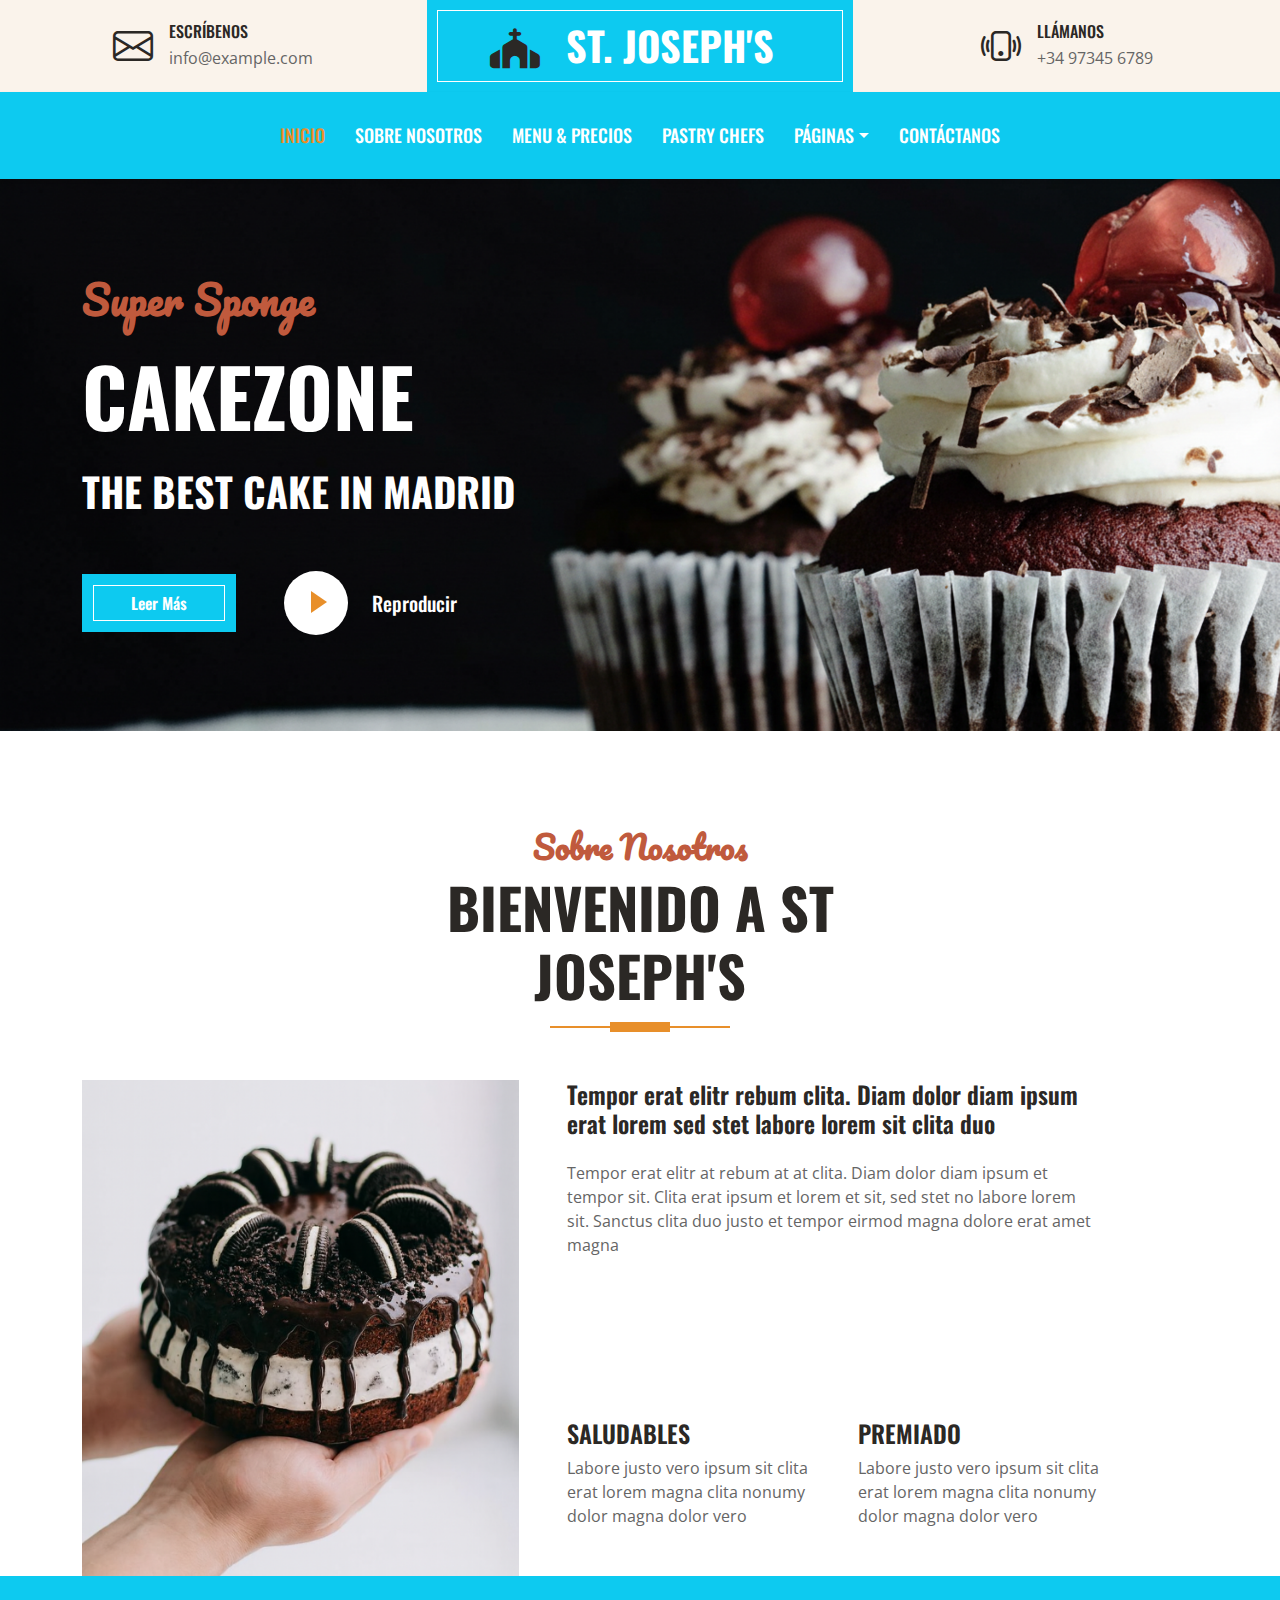
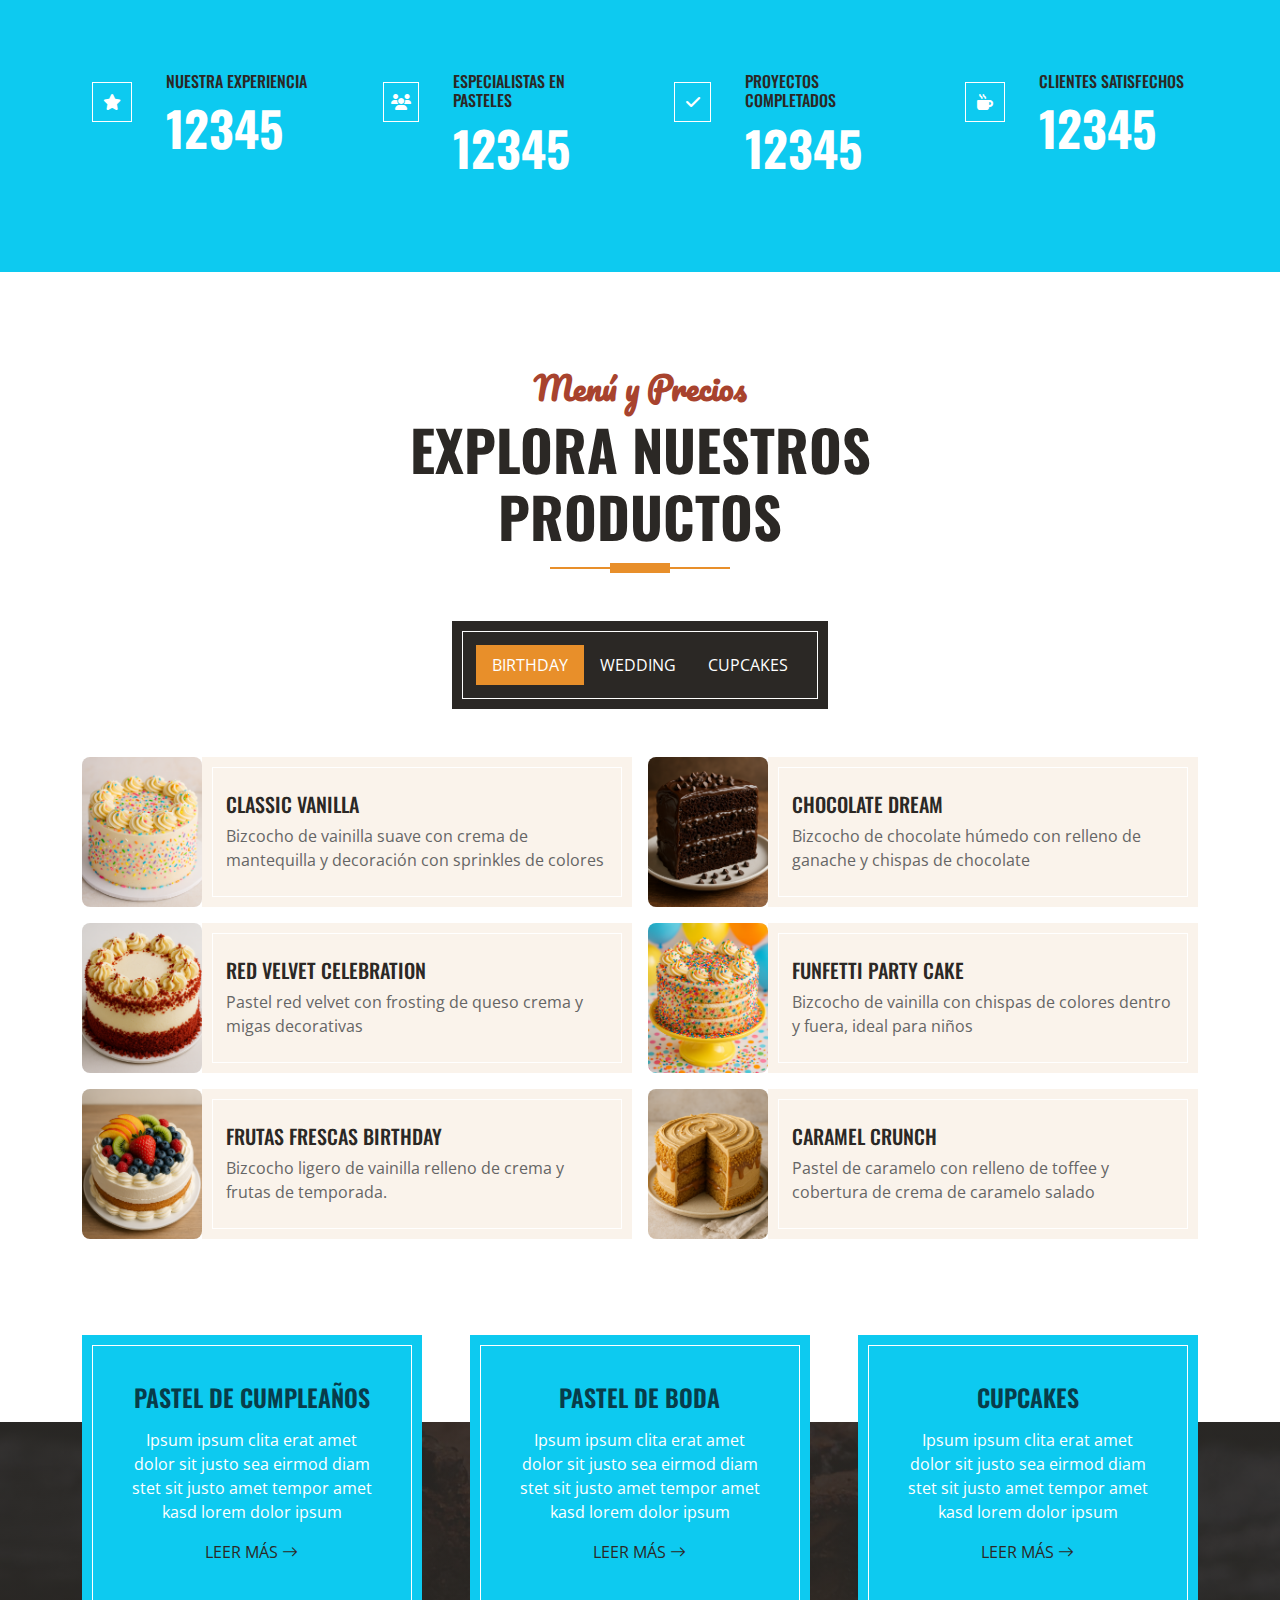
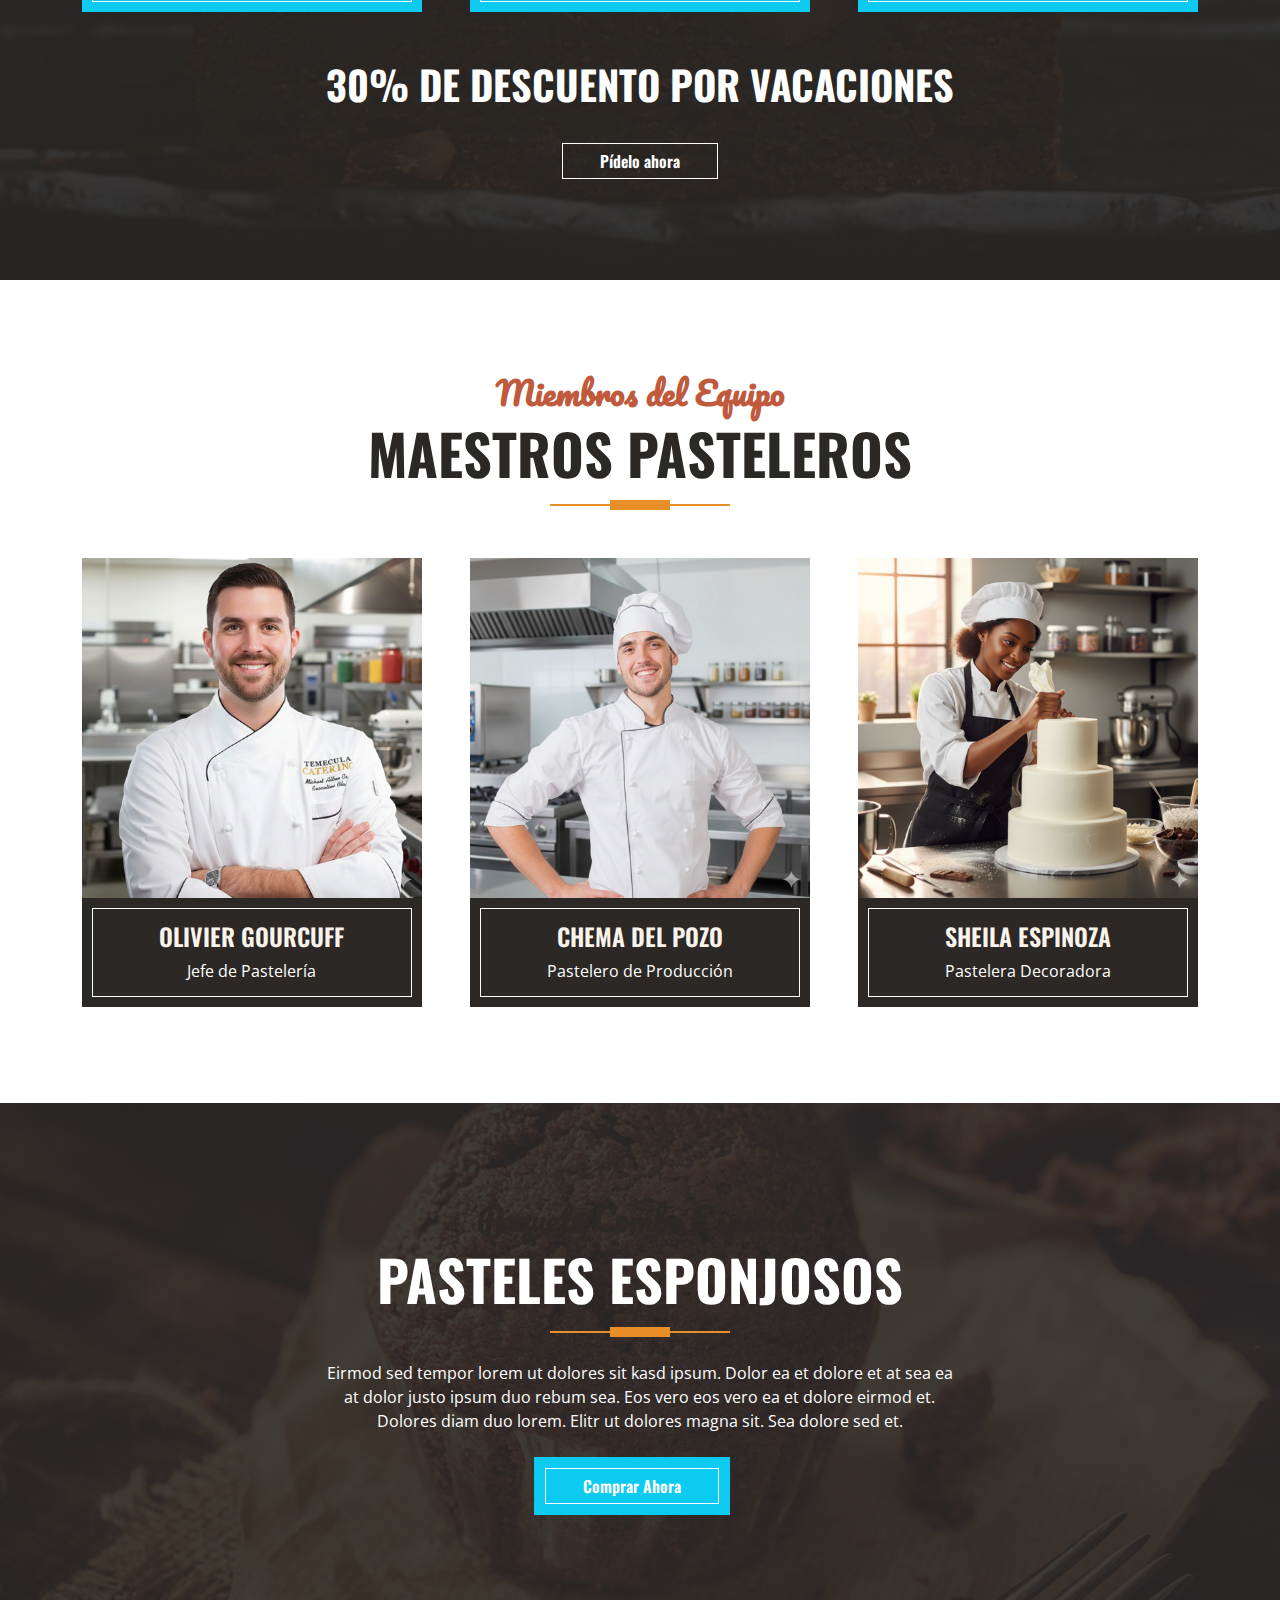
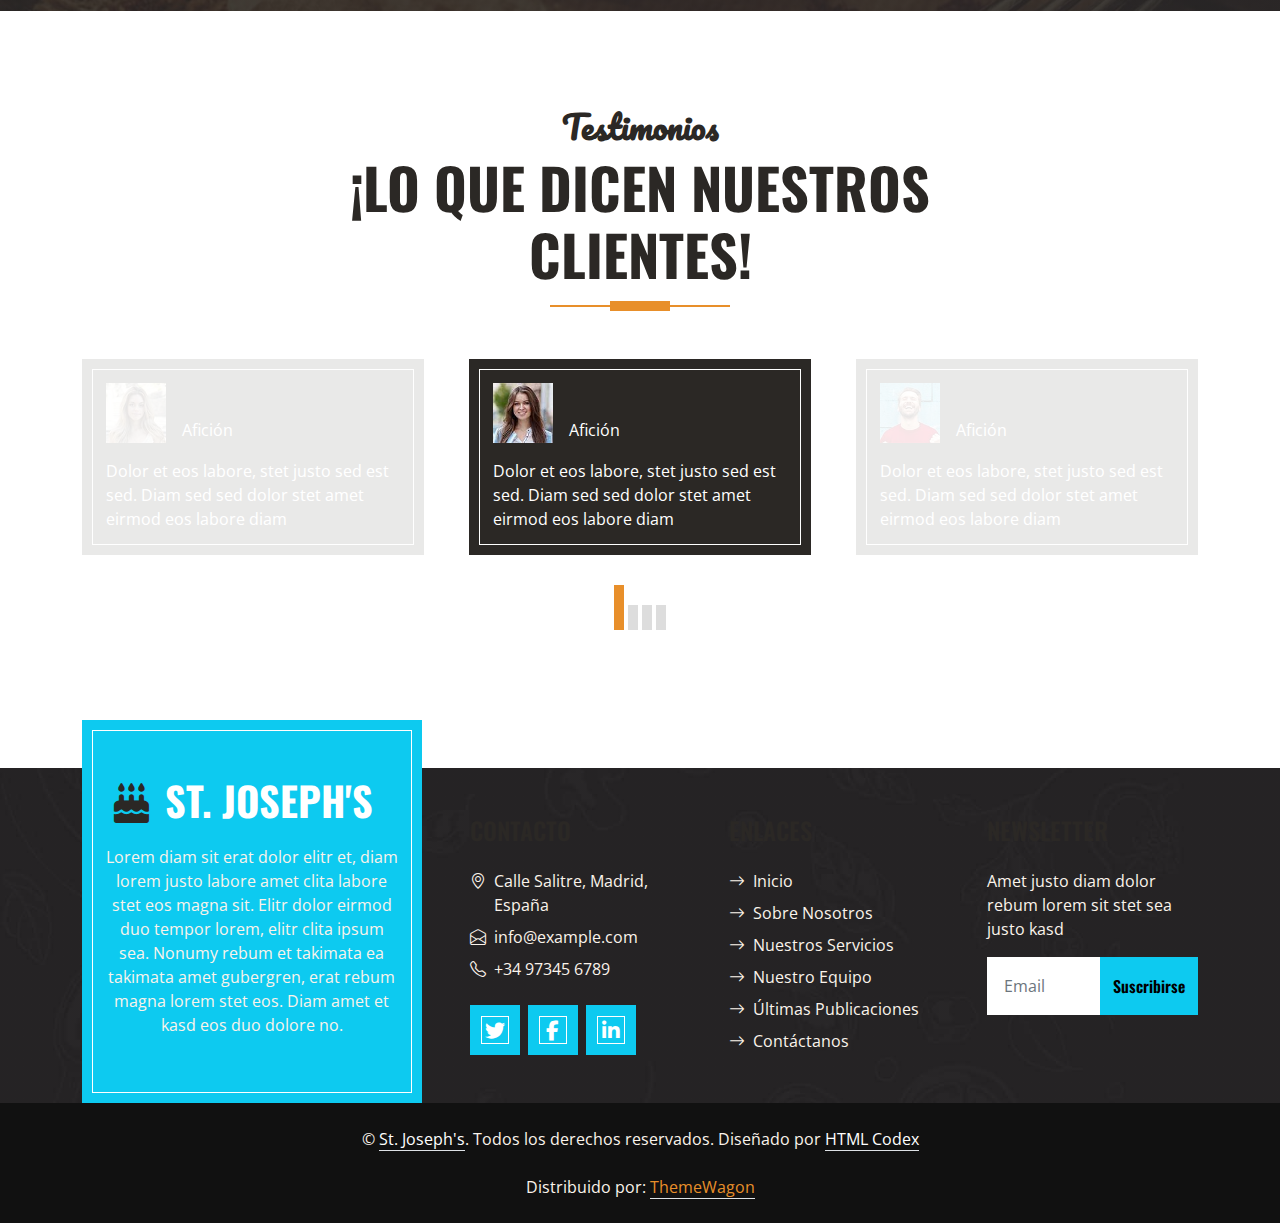
<file: index.html>
<!DOCTYPE html>
<html lang="en">

<head>
    <meta charset="utf-8">
    <title>CakeZone - Cake Shop Website Template</title>
    <meta content="width=device-width, initial-scale=1.0" name="viewport">
    <meta content="Free HTML Templates" name="keywords">
    <meta content="Free HTML Templates" name="description">

    <!-- Favicon -->
    <link href="img/favicon.ico" rel="icon">

    <!-- Google Web Fonts -->
    <link rel="preconnect" href="https://fonts.googleapis.com">
    <!--Establece una conexión temprana con el servidor de Google Fonts, lo que acelera la carga.-->
    <link rel="preconnect" href="https://fonts.gstatic.com" crossorigin>
    <!--Establece una conexión temprana con el CDN de Google Fonts (fonts.gstatic.com) para cargar los archivos de fuentes.-->
    <link
        href="https://fonts.googleapis.com/css2?family=Open+Sans:wght@400;600&family=Oswald:wght@500;600;700&family=Pacifico&display=swap"
        rel="stylesheet"><!--Open Sans, Oswald y Pacifico -->

    <!-- Icon Font Stylesheet -->
    <link href="https://cdnjs.cloudflare.com/ajax/libs/font-awesome/6.5.1/css/all.min.css" rel="stylesheet">
    <link href="https://cdn.jsdelivr.net/npm/bootstrap-icons@1.4.1/font/bootstrap-icons.css" rel="stylesheet">

    <!-- Libraries Stylesheet -->
    <link href="lib/owlcarousel/assets/owl.carousel.min.css" rel="stylesheet">

    <!-- Customized Bootstrap Stylesheet -->
    <link href="css/bootstrap.min.css" rel="stylesheet">

    <!-- Template Stylesheet -->
    <link href="css/style.css" rel="stylesheet">
</head>

<body>
    <div id="header"></div>


    <!-- Navbar Start -->
    <nav class="navbar navbar-expand-lg bg-info navbar-dark shadow-sm py-3 py-lg-0 px-3 px-lg-0">
        <a href="index.html" class="navbar-brand d-block d-lg-none">
            <h1 class="m-0 text-uppercase text-white"><i class="fas fa-church fs-1 text-dark me-3"></i>St. Joseph's
            </h1>
        </a>
        <button class="navbar-toggler" type="button" data-bs-toggle="collapse" data-bs-target="#navbarCollapse">
            <span class="navbar-toggler-icon"></span>
        </button>
        <div class="collapse navbar-collapse" id="navbarCollapse">
            <div class="navbar-nav ms-auto mx-lg-auto py-0">
                <a href="index.html" class="nav-item nav-link active">Inicio</a>
                <a href="#about" class="nav-item nav-link scroll-link">Sobre Nosotros</a>
                <a href="#menu" class="nav-item nav-link scroll-link">MenU & Precios</a>
                <a href="#team" class="nav-item nav-link scroll-link">Pastry Chefs</a>
                <div class="nav-item dropdown">
                    <a href="#" class="nav-link dropdown-toggle" data-bs-toggle="dropdown">Páginas</a>
                    <div class="dropdown-menu m-0">
                        <a href="service.html" class="dropdown-item">Nuestros Servicios</a>
                        <a href="#testimonial" class="dropdown-item scroll-link">Testimonios</a>
                    </div>
                </div>
                <a href="contact.html" class="nav-item nav-link">Contáctanos</a>
            </div>
        </div>
    </nav>
    <!-- Navbar End -->


    <!-- Hero Start -->
    <div class="container-fluid bg-primary py-5 mb-5 hero-header">
        <div class="container py-5">
            <div class="row justify-content-start">
                <div class="col-lg-8 text-center text-lg-start">
                    <h1 class="font-secondary mb-4" style="color:#C05A3D;">Super Sponge</h1>
                    <h1 class="display-1 text-uppercase text-white mb-4">CakeZone</h1>
                    <h1 class="text-uppercase text-white">The Best Cake In Madrid</h1>
                    <div class="d-flex align-items-center justify-content-center justify-content-lg-start pt-5">
                        <a href="" class="btn btn-info border-inner text-white py-3 px-5 me-5">Leer Más</a>
                        <button type="button" class="btn-play" data-bs-toggle="modal"
                            data-src="https://www.youtube.com/embed/DWRcNpR6Kdc" data-bs-target="#videoModal">
                            <span></span>
                        </button>
                        <h5 class="font-weight-normal text-white m-0 ms-4 d-none d-sm-block">Reproducir</h5>
                    </div>
                </div>
            </div>
        </div>
    </div>
    <!-- Hero End -->


    <!-- Video Modal Start -->
    <div class="modal fade" id="videoModal" tabindex="-1" aria-labelledby="exampleModalLabel" aria-hidden="true">
        <div class="modal-dialog">
            <div class="modal-content rounded-0">
                <div class="modal-header">
                    <h5 class="modal-title" id="exampleModalLabel">Youtube Video</h5>
                    <button type="button" class="btn-close" data-bs-dismiss="modal" aria-label="Close"></button>
                </div>
                <div class="modal-body">
                    <!-- 16:9 aspect ratio -->
                    <div class="ratio ratio-16x9">
                        <iframe class="embed-responsive-item" src="" id="video" allowfullscreen
                            allowscriptaccess="always" allow="autoplay"></iframe>
                    </div>
                </div>
            </div>
        </div>
    </div>
    <!-- Video Modal End -->


    <!-- About Start -->
    <div id="about" class="container-fluid pt-5">
        <div class="container">
            <div class="section-title position-relative text-center mx-auto mb-5 pb-3" style="max-width: 600px;">
                <h2 class="font-secondary" style="color: #C05A3D">Sobre Nosotros</h2>
                <h1 class="display-4  text-uppercase">Bienvenido a St Joseph's</h1>
            </div>
            <div class="row gx-5">
                <div class="col-lg-5 mb-5 mb-lg-0" style="min-height: 400px;">
                    <div class="position-relative h-100">
                        <img class="position-absolute w-100 h-100" src="img/DeliciadeGalleta_Crema.png"
                            style="object-fit: cover;">
                    </div>
                </div>
                <div class="col-lg-6 pb-5">
                    <h4 class="mb-4">Tempor erat elitr rebum clita. Diam dolor diam ipsum erat lorem sed stet labore
                        lorem sit clita duo</h4>
                    <p class="mb-5">Tempor erat elitr at rebum at at clita. Diam dolor diam ipsum et tempor sit. Clita
                        erat ipsum et lorem et sit, sed stet no labore lorem sit. Sanctus clita duo justo et tempor
                        eirmod magna dolore erat amet magna</p>
                    <div class="row g-5">
                        <div class="col-sm-6">
                            <div class="d-flex align-items-center justify-content-center bg-custom border-inner mb-4"
                                style="width: 90px; height: 90px;">
                                <i class="fa fa-heartbeat fa-2x text-white"></i>
                            </div>
                            <h4 class="text-uppercase">Saludables</h4>
                            <p class="mb-0">Labore justo vero ipsum sit clita erat lorem magna clita nonumy dolor magna
                                dolor vero</p>
                        </div>
                        <div class="col-sm-6">
                            <div class="d-flex align-items-center justify-content-center bg-custom border-inner mb-4"
                                style="width: 90px; height: 90px;">
                                <i class="fa fa-award fa-2x text-white"></i>
                            </div>
                            <h4 class="text-uppercase">Premiado</h4>
                            <p class="mb-0">Labore justo vero ipsum sit clita erat lorem magna clita nonumy dolor magna
                                dolor vero</p>
                        </div>
                    </div>
                </div>
            </div>
        </div>
    </div>
    <!-- About End -->


    <!-- Facts Start -->
    <div class="container-fluid bg-info py-5 mb-5">
        <div class="container py-5">
            <div class="row gx-5 gy-4">
                <div class="col-lg-3 col-md-6">
                    <div class="d-flex">
                        <div class="bg-custom border-inner d-flex align-items-center justify-content-center mb-3"
                            style="width: 60px; height: 60px;">
                            <i class="fa fa-star text-white"></i>
                        </div>
                        <div class="ps-4">
                            <h6 class="text-uppercase">Nuestra Experiencia</h6>
                            <h1 class="display-5 text-white mb-0" data-toggle="counter-up">12345</h1>
                        </div>
                    </div>
                </div>
                <div class="col-lg-3 col-md-6">
                    <div class="d-flex">
                        <div class="bg-custom border-inner d-flex align-items-center justify-content-center mb-3"
                            style="width: 60px; height: 60px;">
                            <i class="fa fa-users text-white"></i>
                        </div>
                        <div class="ps-4">
                            <h6 class="text-uppercase">Especialistas en Pasteles</h6>
                            <h1 class="display-5 text-white mb-0" data-toggle="counter-up">12345</h1>
                        </div>
                    </div>
                </div>
                <div class="col-lg-3 col-md-6">
                    <div class="d-flex">
                        <div class="bg-custom border-inner d-flex align-items-center justify-content-center mb-3"
                            style="width: 60px; height: 60px;">
                            <i class="fa fa-check text-white"></i>
                        </div>
                        <div class="ps-4">
                            <h6 class="text-uppercase">Proyectos Completados</h6>
                            <h1 class="display-5 text-white mb-0" data-toggle="counter-up">12345</h1>
                        </div>
                    </div>
                </div>
                <div class="col-lg-3 col-md-6">
                    <div class="d-flex">
                        <div class="bg-custom border-inner d-flex align-items-center justify-content-center mb-3"
                            style="width: 60px; height: 60px;">
                            <i class="fa fa-mug-hot text-white"></i>
                        </div>
                        <div class="ps-4">
                            <h6 class="text-uppercase">Clientes Satisfechos</h6>
                            <h1 class="display-5 text-white mb-0" data-toggle="counter-up">12345</h1>
                        </div>
                    </div>
                </div>
            </div>
        </div>
    </div>
    <!-- Facts End -->


    <!-- Products Start -->
    <div id="menu" class="container-fluid about py-5">
        <div class="container">
            <div class="section-title position-relative text-center mx-auto mb-5 pb-3" style="max-width: 600px;">
                <h2 class="font-secondary" style="color: #A8432E;">Menú y Precios</h2>
                <h1 class="display-4 text-uppercase">Explora Nuestros Productos</h1>
            </div>
            <div class="tab-class text-center">
                <ul
                    class="nav nav-pills d-inline-flex justify-content-center bg-dark text-uppercase border-inner p-4 mb-5">
                    <li class="nav-item">
                        <a class="nav-link text-white active" data-bs-toggle="pill" href="#tab-1">Birthday</a>
                    </li>
                    <li class="nav-item">
                        <a class="nav-link text-white" data-bs-toggle="pill" href="#tab-2">Wedding</a>
                    </li>
                    <li class="nav-item">
                        <a class="nav-link text-white" data-bs-toggle="pill" href="#tab-3">Cupcakes</a>
                    </li>
                </ul>
                <div class="tab-content">
                    <div id="tab-1" class="tab-pane fade show p-0 active">
                        <div class="row g-3">
                            <div class="col-lg-6">
                                <div class="d-flex h-100">
                                    <div class="flex-shrink-0">
                                        <img class="img-fluid" src="img/PasteldeVainilla.png" alt=""
                                            style="width: 120px; height: 150px; object-fit: cover; border-radius: 8px;">
                                    </div>
                                    <div
                                        class="d-flex flex-column justify-content-center text-start bg-secondary border-inner px-4">
                                        <h5 class="text-uppercase">Classic Vanilla</h5>
                                        <span>Bizcocho de vainilla suave con crema de mantequilla y decoración con
                                            sprinkles de colores</span>
                                    </div>
                                </div>
                            </div>
                            <div class="col-lg-6">
                                <div class="d-flex h-100">
                                    <div class="flex-shrink-0">
                                        <img class="img-fluid" src="img/BizcochoChocolate_simple.png" alt=""
                                            style="width: 120px; height: 150px; object-fit: cover; border-radius: 8px;">
                                    </div>
                                    <div
                                        class="d-flex flex-column justify-content-center text-start bg-secondary border-inner px-4">
                                        <h5 class="text-uppercase">Chocolate Dream</h5>
                                        <span>Bizcocho de chocolate húmedo con relleno de ganache y chispas de
                                            chocolate</span>
                                    </div>
                                </div>
                            </div>
                            <div class="col-lg-6">
                                <div class="d-flex h-100">
                                    <div class="flex-shrink-0">
                                        <img class="img-fluid" src="img/red_velvet.png" alt=""
                                            style="width: 120px; height: 150px; object-fit: cover; border-radius: 8px;">
                                    </div>
                                    <div
                                        class="d-flex flex-column justify-content-center text-start bg-secondary border-inner px-4">
                                        <h5 class="text-uppercase">Red Velvet Celebration</h5>
                                        <span>Pastel red velvet con frosting de queso crema y migas decorativas</span>
                                    </div>
                                </div>
                            </div>
                            <div class="col-lg-6">
                                <div class="d-flex h-100">
                                    <div class="flex-shrink-0">
                                        <img class="img-fluid" src="img/PastelFiestaColorido.png" alt=""
                                            style="width: 120px; height: 150px; object-fit: cover; border-radius: 8px;">
                                    </div>
                                    <div
                                        class="d-flex flex-column justify-content-center text-start bg-secondary border-inner px-4">
                                        <h5 class="text-uppercase">Funfetti Party Cake</h5>
                                        <span>Bizcocho de vainilla con chispas de colores dentro y fuera, ideal para
                                            niños</span>
                                    </div>
                                </div>
                            </div>
                            <div class="col-lg-6">
                                <div class="d-flex h-100">
                                    <div class="flex-shrink-0">
                                        <img class="img-fluid" src="img/PastelFrutas.png" alt=""
                                            style="width: 120px; height: 150px; object-fit: cover; border-radius: 8px;">
                                    </div>
                                    <div
                                        class="d-flex flex-column justify-content-center text-start bg-secondary border-inner px-4">
                                        <h5 class="text-uppercase">Frutas Frescas Birthday</h5>
                                        <span>Bizcocho ligero de vainilla relleno de crema y frutas de temporada.</span>
                                    </div>
                                </div>
                            </div>
                            <div class="col-lg-6">
                                <div class="d-flex h-100">
                                    <div class="flex-shrink-0">
                                        <img class="img-fluid" src="img/PastelCaramel .png" alt=""
                                            style="width: 120px; height: 150px; object-fit: cover; border-radius: 8px;">
                                    </div>
                                    <div
                                        class="d-flex flex-column justify-content-center text-start bg-secondary border-inner px-4">
                                        <h5 class="text-uppercase">Caramel Crunch</h5>
                                        <span>Pastel de caramelo con relleno de toffee y cobertura de crema de caramelo
                                            salado</span>
                                    </div>
                                </div>
                            </div>
                        </div>
                    </div>
                    <div id="tab-2" class="tab-pane fade show p-0">
                        <div class="row g-3">
                            <div class="col-lg-6">
                                <div class="d-flex h-100">
                                    <div class="flex-shrink-0">
                                        <img class="img-fluid" src="img/PastelBoda Elegante.png" alt=""
                                            style="width: 120px; height: 150px; object-fit: cover; border-radius: 8px;">
                                    </div>
                                    <div
                                        class="d-flex flex-column justify-content-center text-start bg-secondary border-inner px-4">
                                        <h5 class="text-uppercase">White Elegance</h5>
                                        <span>Pastel de vainilla con relleno de crema de almendra, cubierto con fondant
                                            blanco liso</span>
                                    </div>
                                </div>
                            </div>
                            <div class="col-lg-6">
                                <div class="d-flex h-100">
                                    <div class="flex-shrink-0">
                                        <img class="img-fluid" src="img/PasteldeBoda_frutos.png" alt=""
                                            style="width: 120px; height: 150px; object-fit: cover; border-radius: 8px;">
                                    </div>
                                    <div
                                        class="d-flex flex-column justify-content-center text-start bg-secondary border-inner px-4">
                                        <h5 class="text-uppercase">Romantic Red Berries</h5>
                                        <span>Bizcocho de vainilla o limón con relleno de frutos rojos y crema
                                            chantilly</span>
                                    </div>
                                </div>
                            </div>
                            <div class="col-lg-6">
                                <div class="d-flex h-100">
                                    <div class="flex-shrink-0">
                                        <img class="img-fluid" src="img/PastelDoradoNupcial.png" alt=""
                                            style="width: 120px; height: 150px; object-fit: cover; border-radius: 8px;">
                                    </div>
                                    <div
                                        class="d-flex flex-column justify-content-center text-start bg-secondary border-inner px-4">
                                        <h5 class="text-uppercase">Golden Caramel Wedding</h5>
                                        <span>Pastel de caramelo con capas de ganache y detalles dorados
                                            comestibles</span>
                                    </div>
                                </div>
                            </div>
                            <div class="col-lg-6">
                                <div class="d-flex h-100">
                                    <div class="flex-shrink-0">
                                        <img class="img-fluid" src="img/TartaNupcialdeChocolate.png" alt=""
                                            style="width: 120px; height: 150px; object-fit: cover; border-radius: 8px;">
                                    </div>
                                    <div
                                        class="d-flex flex-column justify-content-center text-start bg-secondary border-inner px-4">
                                        <h5 class="text-uppercase">Chocolate Truffle Wedding Cake</h5>
                                        <span>Varios pisos de chocolate intenso con relleno de trufa y decoración
                                            minimalista</span>
                                    </div>
                                </div>
                            </div>
                            <div class="col-lg-6">
                                <div class="d-flex h-100">
                                    <div class="flex-shrink-0">
                                        <img class="img-fluid" src="img/PasteldeBodaRústico.png" alt=""
                                            style="width: 120px; height: 150px; object-fit: cover; border-radius: 8px;">
                                    </div>
                                    <div
                                        class="d-flex flex-column justify-content-center text-start bg-secondary border-inner px-4">
                                        <h5 class="text-uppercase">Lavender & Lemon Delight</h5>
                                        <span>Bizcocho de limón con toques de lavanda, relleno de crema suave
                                            cítrica</span>
                                    </div>
                                </div>
                            </div>
                            <div class="col-lg-6">
                                <div class="d-flex h-100">
                                    <div class="flex-shrink-0">
                                        <img class="img-fluid" src="img/PastelBodasCitric.png" alt=""
                                            style="width: 120px; height: 150px; object-fit: cover; border-radius: 8px;">
                                    </div>
                                    <div
                                        class="d-flex flex-column justify-content-center text-start bg-secondary border-inner px-4">
                                        <h5 class="text-uppercase">Naked Rustic Wedding</h5>
                                        <span>Pastel “semi naked” de vainilla con frutas frescas y flores
                                            naturales</span>
                                    </div>
                                </div>
                            </div>
                        </div>
                    </div>
                    <div id="tab-3" class="tab-pane fade show p-0">
                        <div class="row g-3">
                            <div class="col-lg-6">
                                <div class="d-flex h-100">
                                    <div class="flex-shrink-0">
                                        <img class="img-fluid" src="img/CupcakeClásicoVainilla.png" alt=""
                                            style="width: 120px; height: 150px; object-fit: cover; border-radius: 8px;">
                                    </div>
                                    <div
                                        class="d-flex flex-column justify-content-center text-start bg-secondary border-inner px-4">
                                        <h5 class="text-uppercase">Classic Vanilla Cupcake</h5>
                                        <span>Cupcake de vainilla con crema de mantequilla y sprinkles</span>
                                    </div>
                                </div>
                            </div>
                            <div class="col-lg-6">
                                <div class="d-flex h-100">
                                    <div class="flex-shrink-0">
                                        <img class="img-fluid" src="img/DeliciaDobleChocolate.png" alt=""
                                            style="width: 120px; height: 150px; object-fit: cover; border-radius: 8px;">
                                    </div>
                                    <div
                                        class="d-flex flex-column justify-content-center text-start bg-secondary border-inner px-4">
                                        <h5 class="text-uppercase">Double Chocolate Cupcake</h5>
                                        <span>Cupcake de chocolate con frosting de chocolate y chispas</span>
                                    </div>
                                </div>
                            </div>
                            <div class="col-lg-6">
                                <div class="d-flex h-100">
                                    <div class="flex-shrink-0">
                                        <img class="img-fluid" src="img/CupcakeRedVelvet.png" alt=""
                                            style="width: 120px; height: 150px; object-fit: cover; border-radius: 8px;">
                                    </div>
                                    <div
                                        class="d-flex flex-column justify-content-center text-start bg-secondary border-inner px-4">
                                        <h5 class="text-uppercase">Red Velvet Cupcake</h5>
                                        <span>Cupcake red velvet con crema de queso y decoración sencilla</span>
                                    </div>
                                </div>
                            </div>
                            <div class="col-lg-6">
                                <div class="d-flex h-100">
                                    <div class="flex-shrink-0">
                                        <img class="img-fluid" src="img/CupcakeCarameloSalado.png" alt=""
                                            style="width: 120px; height: 150px; object-fit: cover; border-radius: 8px;">
                                    </div>
                                    <div
                                        class="d-flex flex-column justify-content-center text-start bg-secondary border-inner px-4">
                                        <h5 class="text-uppercase">Caramel Salted Cupcake</h5>
                                        <span>Cupcake de vainilla relleno de caramelo y topping de caramelo
                                            salado</span>
                                    </div>
                                </div>
                            </div>
                            <div class="col-lg-6">
                                <div class="d-flex h-100">
                                    <div class="flex-shrink-0">
                                        <img class="img-fluid" src="img/CupcakedLimón.png" alt=""
                                            style="width: 120px; height: 150px; object-fit: cover; border-radius: 8px;">
                                    </div>
                                    <div
                                        class="d-flex flex-column justify-content-center text-start bg-secondary border-inner px-4">
                                        <h5 class="text-uppercase">Lemon Kiss Cupcake</h5>
                                        <span>Cupcake de limón con crema cítrica ligera y ralladura de limón</span>
                                    </div>
                                </div>
                            </div>
                            <div class="col-lg-6">
                                <div class="d-flex h-100">
                                    <div class="flex-shrink-0">
                                        <img class="img-fluid" src="img/CupcakedeFresa.png" alt=""
                                            style="width: 120px; height: 150px; object-fit: cover; border-radius: 8px;">
                                    </div>
                                    <div
                                        class="d-flex flex-column justify-content-center text-start bg-secondary border-inner px-4">
                                        <h5 class="text-uppercase">Strawberry Dream Cupcake</h5>
                                        <span>Cupcake de vainilla con relleno y frosting de fresa natural</span>
                                    </div>
                                </div>
                            </div>
                        </div>
                    </div>
                </div>
            </div>
        </div>
    </div>
    <!-- Products End -->


    <!-- Service Start -->
    <div class="container-fluid service position-relative px-5 mt-5" style="margin-bottom: 135px;">
        <div class="container">
            <div class="row g-5">
                <div class="col-lg-4 col-md-6">
                    <div class="bg-info border-inner text-center text-white p-5">
                        <h4 class="text-uppercase mb-3" style="color:  #083c4a;">Pastel de Cumpleaños</h4>
                        <p>Ipsum ipsum clita erat amet dolor sit justo sea eirmod diam stet sit justo amet tempor amet
                            kasd lorem dolor ipsum</p>
                        <a class="text-uppercase text-dark" href="">Leer Más <i class="bi bi-arrow-right"></i></a>
                    </div>
                </div>
                <div class="col-lg-4 col-md-6">
                    <div class="bg-info border-inner text-center text-white p-5">
                        <h4 class="text-uppercase mb-3" style="color:  #083c4a;">Pastel de Boda</h4>
                        <p>Ipsum ipsum clita erat amet dolor sit justo sea eirmod diam stet sit justo amet tempor amet
                            kasd lorem dolor ipsum</p>
                        <a class="text-uppercase text-dark" href="">Leer Más <i class="bi bi-arrow-right"></i></a>
                    </div>
                </div>
                <div class="col-lg-4 col-md-6">
                    <div class="bg-info border-inner text-center text-white p-5">
                        <h4 class="text-uppercase mb-3" style="color:  #083c4a;">Cupcakes</h4>
                        <p>Ipsum ipsum clita erat amet dolor sit justo sea eirmod diam stet sit justo amet tempor amet
                            kasd lorem dolor ipsum</p>
                        <a class="text-uppercase text-dark" href="">Leer Más <i class="bi bi-arrow-right"></i></a>
                    </div>
                </div>
                <div class="col-lg-12 col-md-6 text-center">
                    <h1 class="text-uppercase text-light mb-4">30% de Descuento por vacaciones</h1>
                    <a href="" class="btn text-white border-inner py-3 px-5">Pídelo ahora</a>
                </div>
            </div>
        </div>
    </div>
    <!-- Service Start -->


    <!-- Team Start -->
    <div id="team" class="container-fluid py-5">
        <div class="container">
            <div class="section-title position-relative text-center mx-auto mb-5 pb-3" style="max-width: 600px;">
                <h2 class="font-secondary" style="color: #C05A3D;">Miembros del Equipo</h2>
                <h1 class="display-4 text-uppercase">Maestros Pasteleros</h1>
            </div>
            <div class="row g-5">
                <div class="col-lg-4 col-md-6">
                    <div class="team-item">
                        <div class="position-relative overflow-hidden">
                            <img class="img-fluid w-100" src="img/chef_male3.png" alt="">
                            <div
                                class="team-overlay w-100 h-100 position-absolute top-50 start-50 translate-middle d-flex align-items-center justify-content-center">
                                <div class="d-flex align-items-center justify-content-start">
                                    <a class="btn btn-lg btn-dark btn-lg-square border-inner rounded-0 mx-1" href="#"><i
                                            class="fab fa-twitter fw-normal"></i></a>
                                    <a class="btn btn-lg btn-dark btn-lg-square border-inner rounded-0 mx-1" href="#"><i
                                            class="fab fa-facebook-f fw-normal"></i></a>
                                    <a class="btn btn-lg btn-dark btn-lg-square border-inner rounded-0 mx-1" href="#"><i
                                            class="fab fa-linkedin-in fw-normal"></i></a>
                                </div>
                            </div>
                        </div>
                        <div class="bg-dark border-inner text-center p-4">
                            <h4 class="text-uppercase text-secondary">OLIVIER GOURCUFF</h4>
                            <p class="text-white m-0">Jefe de Pastelería</p>
                        </div>
                    </div>
                </div>
                <div class="col-lg-4 col-md-6">
                    <div class="team-item">
                        <div class="position-relative overflow-hidden">
                            <img class="img-fluid w-100" src="img/chef_male4.png" alt="">
                            <div
                                class="team-overlay w-100 h-100 position-absolute top-50 start-50 translate-middle d-flex align-items-center justify-content-center">
                                <div class="d-flex align-items-center justify-content-start">
                                    <a class="btn btn-lg btn-dark btn-lg-square border-inner rounded-0 mx-1" href="#"><i
                                            class="fab fa-twitter fw-normal"></i></a>
                                    <a class="btn btn-lg btn-dark btn-lg-square border-inner rounded-0 mx-1" href="#"><i
                                            class="fab fa-facebook-f fw-normal"></i></a>
                                    <a class="btn btn-lg btn-dark btn-lg-square border-inner rounded-0 mx-1" href="#"><i
                                            class="fab fa-linkedin-in fw-normal"></i></a>
                                </div>
                            </div>
                        </div>
                        <div class="bg-dark border-inner text-center p-4">
                            <h4 class="text-uppercase text-secondary">CHEMA DEL POZO</h4>
                            <p class="text-white m-0">Pastelero de Producción</p>
                        </div>
                    </div>
                </div>
                <div class="col-lg-4 col-md-6">
                    <div class="team-item">
                        <div class="position-relative overflow-hidden">
                            <img class="img-fluid w-100" src="img/chef_cake.png" alt="">
                            <div
                                class="team-overlay w-100 h-100 position-absolute top-50 start-50 translate-middle d-flex align-items-center justify-content-center">
                                <div class="d-flex align-items-center justify-content-start">
                                    <a class="btn btn-lg btn-dark btn-lg-square border-inner rounded-0 mx-1" href="#"><i
                                            class="fab fa-twitter fw-normal"></i></a>
                                    <a class="btn btn-lg btn-dark btn-lg-square border-inner rounded-0 mx-1" href="#"><i
                                            class="fab fa-facebook-f fw-normal"></i></a>
                                    <a class="btn btn-lg btn-dark btn-lg-square border-inner rounded-0 mx-1" href="#"><i
                                            class="fab fa-linkedin-in fw-normal"></i></a>
                                </div>
                            </div>
                        </div>
                        <div class="bg-dark border-inner text-center p-4">
                            <h4 class="text-uppercase text-secondary">SHEILA ESPINOZA</h4>
                            <p class="text-white m-0">Pastelera Decoradora</p>
                        </div>
                    </div>
                </div>
            </div>
        </div>
    </div>
    <!-- Team End -->


    <!-- Offer Start -->
    <div class="container-fluid bg-offer my-5 py-5">
        <div class="container py-5">
            <div class="row gx-5 justify-content-center">
                <div class="col-lg-7 text-center">
                    <div class="section-title position-relative text-center mx-auto mb-4 pb-3"
                        style="max-width: 600px;">
                        <h2 class="pe-name font-secondary">Paquete Combo Especial</h2>
                        <h1 class="display-4 text-uppercase text-white">Pasteles esponjosos</h1>
                    </div>
                    <p class="text-white mb-4">Eirmod sed tempor lorem ut dolores sit kasd ipsum. Dolor ea et dolore et
                        at sea ea at dolor justo ipsum duo rebum sea. Eos vero eos vero ea et dolore eirmod et. Dolores
                        diam duo lorem. Elitr ut dolores magna sit. Sea dolore sed et.</p>
                    <a href="" class="btn bg-info border-inner py-3 px-5 me-3 text-white">Comprar Ahora</a>

                </div>
            </div>
        </div>
    </div>
    <!-- Offer End -->


    <!-- Testimonial Start -->
    <div id="testimonial" class="container-fluid py-5">
        <div class="container">
            <div class="section-title position-relative text-center mx-auto mb-5 pb-3" style="max-width: 600px;">
                <h2 class="pe-name font-secondary">Testimonios</h2>
                <h1 class="display-4 text-uppercase">¡Lo Que Dicen Nuestros Clientes!</h1>
            </div>
            <div class="owl-carousel testimonial-carousel">
                <div class="testimonial-item bg-dark text-white border-inner p-4">
                    <div class="d-flex align-items-center mb-3">
                        <img class="img-fluid flex-shrink-0" src="img/testimonial-1.jpg"
                            style="width: 60px; height: 60px;">
                        <div class="ps-3">
                            <h4 class="pe-name text-uppercase mb-1">Rosa</h4>
                            <span>Afición</span>
                        </div>
                    </div>
                    <p class="mb-0">Dolor et eos labore, stet justo sed est sed. Diam sed sed dolor stet amet eirmod eos
                        labore diam
                    </p>
                </div>
                <div class="testimonial-item bg-dark text-white border-inner p-4">
                    <div class="d-flex align-items-center mb-3">
                        <img class="img-fluid flex-shrink-0" src="img/testimonial-2.jpg"
                            style="width: 60px; height: 60px;">
                        <div class="ps-3">
                            <h4 class="pe-name text-uppercase mb-1">Claudio</h4>
                            <span>Afición</span>
                        </div>
                    </div>
                    <p class="mb-0">Dolor et eos labore, stet justo sed est sed. Diam sed sed dolor stet amet eirmod eos
                        labore diam
                    </p>
                </div>
                <div class="testimonial-item bg-dark text-white border-inner p-4">
                    <div class="d-flex align-items-center mb-3">
                        <img class="img-fluid flex-shrink-0" src="img/testimonial-3.jpg"
                            style="width: 60px; height: 60px;">
                        <div class="ps-3">
                            <h4 class="pe-name text-uppercase mb-1">Juan Manuel</h4>
                            <span>Afición</span>
                        </div>
                    </div>
                    <p class="mb-0">Dolor et eos labore, stet justo sed est sed. Diam sed sed dolor stet amet eirmod eos
                        labore diam
                    </p>
                </div>
                <div class="testimonial-item bg-dark text-white border-inner p-4">
                    <div class="d-flex align-items-center mb-3">
                        <img class="img-fluid flex-shrink-0" src="img/testimonial-4.jpg"
                            style="width: 60px; height: 60px;">
                        <div class="ps-3">
                            <h4 class="pe-name text-uppercase mb-1">Sharon</h4>
                            <span>Afición</span>
                        </div>
                    </div>
                    <p class="mb-0">Dolor et eos labore, stet justo sed est sed. Diam sed sed dolor stet amet eirmod eos
                        labore diam
                    </p>
                </div>
            </div>
        </div>
    </div>
    <!-- Testimonial End -->

    <!-- AQUÍ VA EL FOOTER -->
    <div id="footer"></div>


    <!-- Back to Top -->
    <a href="#" class="btn bg-custom border-inner py-3 fs-4 back-to-top"><i class="bi bi-arrow-up text-white"></i></a>

    <!-- JavaScript Libraries -->

    <script src="https://code.jquery.com/jquery-3.4.1.min.js"></script>
    <!-- jQuery es una biblioteca de JavaScript que facilita la manipulación del DOM y la creación de animaciones. -->
    <script src="https://cdn.jsdelivr.net/npm/bootstrap@5.3.2/dist/js/bootstrap.bundle.min.js"></script>
    <!--Los estilos funcionan junto con el JavaScript de Bootstrap-->

    <script src="lib/waypoints/waypoints.min.js"></script>
    <!--Contadores: Iniciar animaciones de números cuando son visibles, Carga perezosa -->
    <script src="lib/counterup/counterup.min.js"></script>
    <!--ounterUp es un complemento que se integra con Waypoints para crear animaciones de conteo -->
    <script src="lib/owlcarousel/owl.carousel.min.js"></script>

    <!-- Template Javascript -->
    <script src="js/main.js"></script>
    <script src="js/include.js"></script>

</body>

</html>
</file>
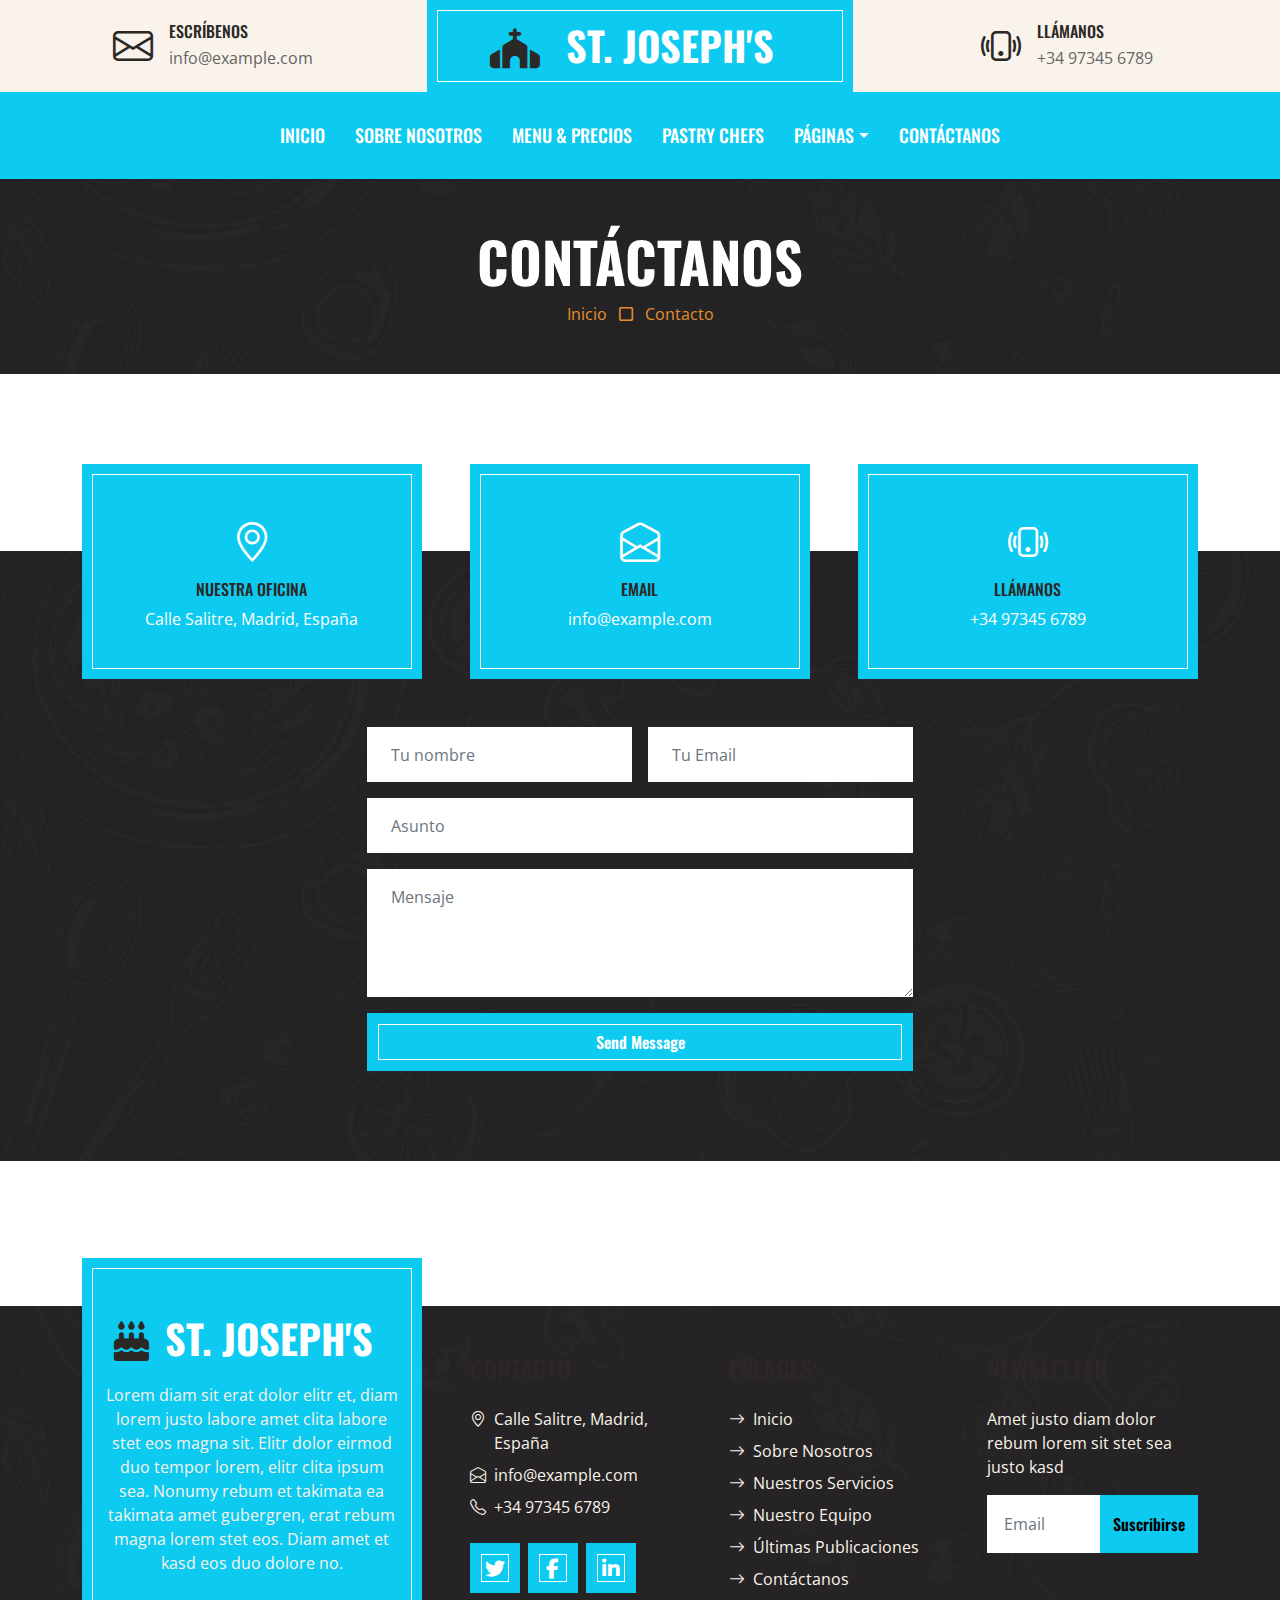
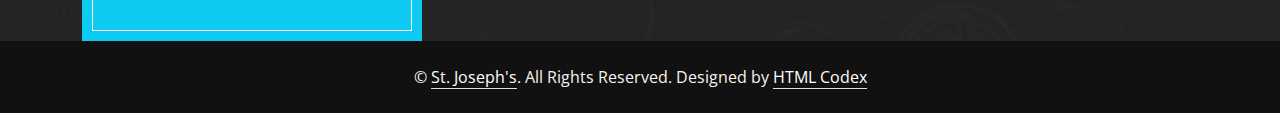
<file: contact.html>
<!DOCTYPE html>
<html lang="en">

<head>
    <meta charset="utf-8">
    <title>CakeZone - Cake Shop Website Template</title>
    <meta content="width=device-width, initial-scale=1.0" name="viewport">
    <meta content="Free HTML Templates" name="keywords">
    <meta content="Free HTML Templates" name="description">

    <!-- Favicon -->
    <link href="img/favicon.ico" rel="icon">

    <!-- Google Web Fonts -->
    <link rel="preconnect" href="https://fonts.googleapis.com">
    <link rel="preconnect" href="https://fonts.gstatic.com" crossorigin>
    <link href="https://fonts.googleapis.com/css2?family=Open+Sans:wght@400;600&family=Oswald:wght@500;600;700&family=Pacifico&display=swap" rel="stylesheet"> 

    <!-- Icon Font Stylesheet -->
    <link href="https://cdnjs.cloudflare.com/ajax/libs/font-awesome/6.5.1/css/all.min.css" rel="stylesheet">
    <link href="https://cdn.jsdelivr.net/npm/bootstrap-icons@1.4.1/font/bootstrap-icons.css" rel="stylesheet">

    <!-- Libraries Stylesheet -->
    <link href="lib/owlcarousel/assets/owl.carousel.min.css" rel="stylesheet">

    <!-- Customized Bootstrap Stylesheet -->
    <link href="css/bootstrap.min.css" rel="stylesheet">

    <!-- Template Stylesheet -->
    <link href="css/style.css" rel="stylesheet">
</head>

<body>
    <div id="header"></div>


      <!-- Navbar Start -->
    <nav class="navbar navbar-expand-lg bg-info navbar-dark shadow-sm py-3 py-lg-0 px-3 px-lg-0">
        <a href="index.html" class="navbar-brand d-block d-lg-none">
            <h1 class="m-0 text-uppercase text-white"><i class="fas fa-church fs-1 text-dark me-3"></i>St. Joseph's
            </h1>
        </a>
        <button class="navbar-toggler" type="button" data-bs-toggle="collapse" data-bs-target="#navbarCollapse">
            <span class="navbar-toggler-icon"></span>
        </button>
        <div class="collapse navbar-collapse" id="navbarCollapse">
            <div class="navbar-nav ms-auto mx-lg-auto py-0">
                <a href="index.html" class="nav-item nav-link scroll-link">Inicio</a>
                <a href="index.html#about" class="nav-item nav-link scroll-link">Sobre Nosotros</a>
                <a href="index.html#menu" class="nav-item nav-link scroll-link">MenU & Precios</a>
                <a href="index.html#team" class="nav-item nav-link scroll-link">Pastry Chefs</a>
                <div class="nav-item dropdown">
                    <a href="#" class="nav-link dropdown-toggle" data-bs-toggle="dropdown">Páginas</a>
                    <div class="dropdown-menu m-0">
                        <a href="service.html" class="dropdown-item ">Nuestros Servicios</a>
                        <a href="index.html#testimonial" class="dropdown-item scroll-link">Testimonios</a>
                    </div>
                </div>
                <a href="contact.html" class="nav-item nav-link">Contáctanos</a>
            </div>
        </div>
    </nav>
    <!-- Navbar End -->


    <!-- Page Header Start -->
    <div class="container-fluid bg-dark bg-img p-5 mb-5">
        <div class="row">
            <div class="col-12 text-center">
                <h1 class="display-4 text-uppercase text-white">Contáctanos</h1>
                <a href="" class="">Inicio</a>
                <i class="far fa-square text-primary px-2"></i>
                <a href="">Contacto</a>
            </div>
        </div>
    </div>
    <!-- Page Header End -->


    <!-- Contact Start -->
    <div class="container-fluid contact position-relative px-5" style="margin-top: 90px;">
        <div class="container">
            <div class="row g-5 mb-5">
                <div class="col-lg-4 col-md-6">
                    <div class="bg-info border-inner text-center text-white p-5">
                        <i class="bi bi-geo-alt fs-1 text-white"></i>
                        <h6 class="text-uppercase my-2">Nuestra Oficina</h6>
                        <span>Calle Salitre, Madrid, España</span>
                    </div>
                </div>
                <div class="col-lg-4 col-md-6">
                    <div class="bg-info border-inner text-center text-white p-5">
                        <i class="bi bi-envelope-open fs-1 text-white"></i>
                        <h6 class="text-uppercase my-2">Email</h6>
                        <span>info@example.com</span>
                    </div>
                </div>
                <div class="col-lg-4 col-md-6">
                    <div class="bg-info border-inner text-center text-white p-5">
                        <i class="bi bi-phone-vibrate fs-1 text-white"></i>
                        <h6 class="text-uppercase my-2">Llámanos</h6>
                        <span>+34 97345 6789</span>
                    </div>
                </div>
            </div>
            <div class="row justify-content-center">
                <div class="col-lg-6">
                    <form>
                        <div class="row g-3">
                            <div class="col-sm-6">
                                <input type="text" class="form-control bg-light border-0 px-4" placeholder="Tu nombre" style="height: 55px;">
                            </div>
                            <div class="col-sm-6">
                                <input type="email" class="form-control bg-light border-0 px-4" placeholder="Tu Email" style="height: 55px;">
                            </div>
                            <div class="col-sm-12">
                                <input type="text" class="form-control bg-light border-0 px-4" placeholder="Asunto" style="height: 55px;">
                            </div>
                            <div class="col-sm-12">
                                <textarea class="form-control bg-light border-0 px-4 py-3" rows="4" placeholder="Mensaje"></textarea>
                            </div>
                            <div class="col-sm-12">
                                <button class="btn btn-info border-inner w-100 py-3 text-white" type="submit">Send Message</button>
                            </div>
                        </div>
                    </form>
                </div>
            </div>
        </div>
    </div>
    <!-- Contact End -->


    <!-- Footer Start -->
    <div class="container-fluid bg-dark bg-img text-secondary" style="margin-top: 235px">
        <div class="container">
            <div class="row gx-5">
                <div class="col-lg-4 col-md-6 mt-lg-n5">
                    <div class="d-flex flex-column align-items-center justify-content-center text-center h-100 bg-info border-inner p-4">
                        <a href="index.html" class="navbar-brand">
                            <h1 class="m-0 text-uppercase text-white"><i class="fa fa-birthday-cake fs-1 text-dark me-3"></i>St. Joseph's</h1>
                        </a>
                        <p class="mt-3">Lorem diam sit erat dolor elitr et, diam lorem justo labore amet clita labore stet eos magna sit. Elitr dolor eirmod duo tempor lorem, elitr clita ipsum sea. Nonumy rebum et takimata ea takimata amet gubergren, erat rebum magna lorem stet eos. Diam amet et kasd eos duo dolore no.</p>
                    </div>
                </div>
                <div class="col-lg-8 col-md-6">
                    <div class="row gx-5">
                        <div class="col-lg-4 col-md-12 pt-5 mb-5">
                            <h4 class="pe-name text-uppercase mb-4">Contacto</h4>
                            <div class="d-flex mb-2">
                                <i class="bi bi-geo-alt pe-name me-2"></i>
                                <p class="mb-0">Calle Salitre, Madrid, España</p>
                            </div>
                            <div class="d-flex mb-2">
                                <i class="bi bi-envelope-open pe-name me-2"></i>
                                <p class="mb-0">info@example.com</p>
                            </div>
                            <div class="d-flex mb-2">
                                <i class="bi bi-telephone pe-name me-2"></i>
                                <p class="mb-0">+34 97345 6789</p>
                            </div>
                            <div class="d-flex mt-4">
                                <a class="btn btn-lg bg-info btn-lg-square border-inner rounded-0 me-2" href="#"><i class="fab fa-twitter fw-normal text-white"></i></a>
                                <a class="btn btn-lg bg-info btn-lg-square border-inner rounded-0 me-2" href="#"><i class="fab fa-facebook-f fw-normal text-white"></i></a>
                                <a class="btn btn-lg bg-info btn-lg-square border-inner rounded-0 me-2" href="#"><i class="fab fa-linkedin-in fw-normal text-white"></i></a>
                            </div>
                        </div>
                        <div class="col-lg-4 col-md-12 pt-0 pt-lg-5 mb-5">
                            <h4 class="pe-name text-uppercase mb-4">Enlaces</h4>
                            <div class="d-flex flex-column justify-content-start">
                                <a class="text-secondary mb-2" href="#"><i class="bi bi-arrow-right pe-name me-2"></i>Inicio</a>
                                <a class="text-secondary mb-2" href="#"><i class="bi bi-arrow-right pe-name me-2"></i>Sobre Nosotros</a>
                                <a class="text-secondary mb-2" href="#"><i class="bi bi-arrow-right pe-name me-2"></i>Nuestros Servicios</a>
                                <a class="text-secondary mb-2" href="#"><i class="bi bi-arrow-right pe-name me-2"></i>Nuestro Equipo</a>
                                <a class="text-secondary mb-2" href="#"><i class="bi bi-arrow-right pe-name me-2"></i>Últimas Publicaciones</a>
                                <a class="text-secondary" href="#"><i class="bi bi-arrow-right pe-name me-2"></i>Contáctanos</a>
                            </div>
                        </div>
                        <div class="col-lg-4 col-md-12 pt-0 pt-lg-5 mb-5">
                            <h4 class="pe-name text-uppercase mb-4">Newsletter</h4>
                            <p>Amet justo diam dolor rebum lorem sit stet sea justo kasd</p>
                            <form action="">
                                <div class="input-group">
                                    <input type="text" class="form-control border-white p-3" placeholder="Email">
                                    <button class="btn btn-info">Suscribirse</button>
                                </div>
                            </form>
                        </div>
                    </div>
                </div>
            </div>
        </div>
    </div>
    <div class="container-fluid text-secondary py-4" style="background: #111111;">
        <div class="container text-center">
            <p class="mb-0">&copy; <a class="text-white border-bottom" href="#">St. Joseph's</a>. All Rights Reserved. 
			
			<!--/*** This template is free as long as you keep the footer author’s credit link/attribution link/backlink. If you'd like to use the template without the footer author’s credit link/attribution link/backlink, you can purchase the Credit Removal License from "https://htmlcodex.com/credit-removal". Thank you for your support. ***/-->
			Designed by <a class="text-white border-bottom" href="https://htmlcodex.com">HTML Codex</a></p>
        </div>
    </div>
    <!-- Footer End -->


    <!-- Back to Top -->
    <a href="#" class="btn btn-primary border-inner py-3 fs-4 back-to-top"><i class="bi bi-arrow-up"></i></a>


    <!-- JavaScript Libraries -->
    <script src="https://code.jquery.com/jquery-3.4.1.min.js"></script>
    <script src="https://cdn.jsdelivr.net/npm/bootstrap@5.0.0/dist/js/bootstrap.bundle.min.js"></script>
    <script src="lib/easing/easing.min.js"></script>
    <script src="lib/waypoints/waypoints.min.js"></script>
    <script src="lib/counterup/counterup.min.js"></script>
    <script src="lib/owlcarousel/owl.carousel.min.js"></script>

    <!-- Template Javascript -->
    <script src="js/main.js"></script>
    <script src="js/include.js"></script>
</body>

</html>
</file>
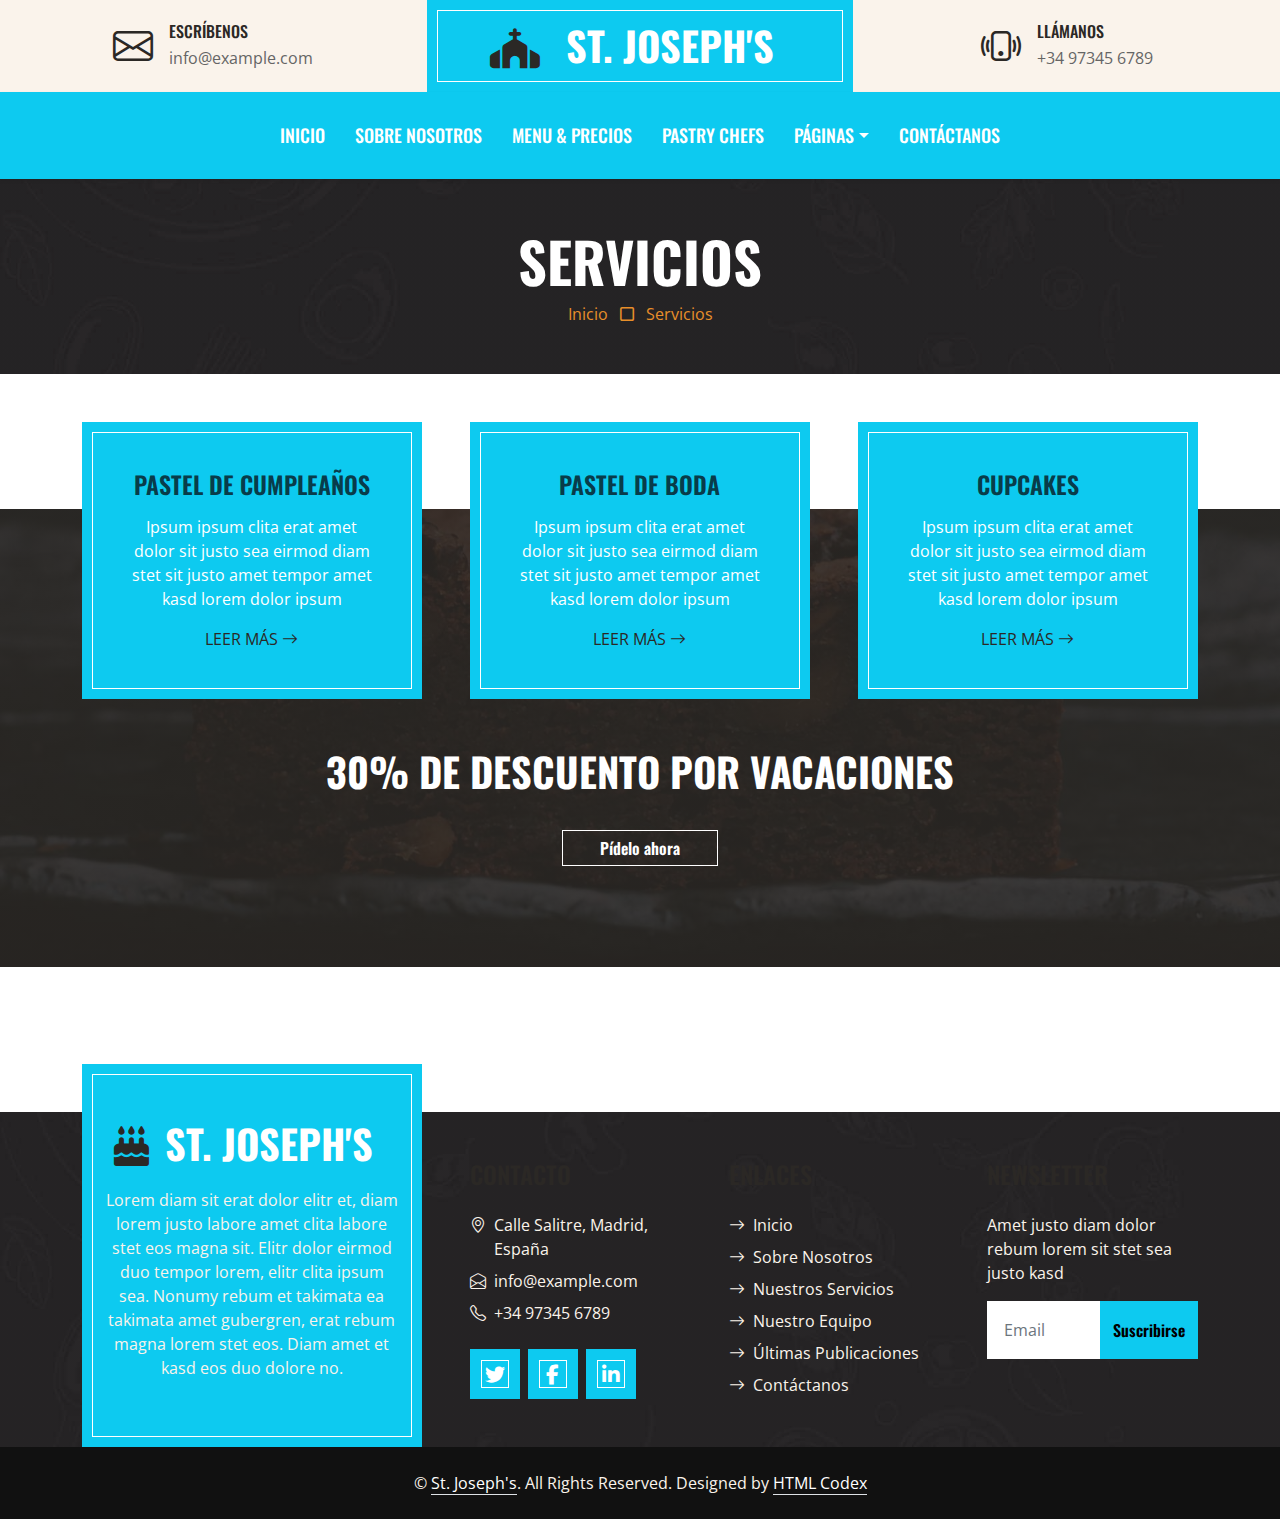
<file: service.html>
<!DOCTYPE html>
<html lang="en">

<head>
    <meta charset="utf-8">
    <title>CakeZone - Cake Shop Website Template</title>
    <meta content="width=device-width, initial-scale=1.0" name="viewport">
    <meta content="Free HTML Templates" name="keywords">
    <meta content="Free HTML Templates" name="description">

    <!-- Favicon -->
    <link href="img/favicon.ico" rel="icon">

    <!-- Google Web Fonts -->
    <link rel="preconnect" href="https://fonts.googleapis.com">
    <link rel="preconnect" href="https://fonts.gstatic.com" crossorigin>
    <link
        href="https://fonts.googleapis.com/css2?family=Open+Sans:wght@400;600&family=Oswald:wght@500;600;700&family=Pacifico&display=swap"
        rel="stylesheet">

    <!-- Icon Font Stylesheet -->
    <link href="https://cdnjs.cloudflare.com/ajax/libs/font-awesome/6.5.1/css/all.min.css" rel="stylesheet">
    <link href="https://cdn.jsdelivr.net/npm/bootstrap-icons@1.4.1/font/bootstrap-icons.css" rel="stylesheet">

    <!-- Libraries Stylesheet -->
    <link href="lib/owlcarousel/assets/owl.carousel.min.css" rel="stylesheet">

    <!-- Customized Bootstrap Stylesheet -->
    <link href="css/bootstrap.min.css" rel="stylesheet">

    <!-- Template Stylesheet -->
    <link href="css/style.css" rel="stylesheet">
</head>

<body>
    <div id="header"></div>


     <!-- Navbar Start -->
    <nav class="navbar navbar-expand-lg bg-info navbar-dark shadow-sm py-3 py-lg-0 px-3 px-lg-0">
        <a href="index.html" class="navbar-brand d-block d-lg-none">
            <h1 class="m-0 text-uppercase text-white"><i class="fas fa-church fs-1 text-dark me-3"></i>St. Joseph's
            </h1>
        </a>
        <button class="navbar-toggler" type="button" data-bs-toggle="collapse" data-bs-target="#navbarCollapse">
            <span class="navbar-toggler-icon"></span>
        </button>
        <div class="collapse navbar-collapse" id="navbarCollapse">
            <div class="navbar-nav ms-auto mx-lg-auto py-0">
                <a href="index.html" class="nav-item nav-link scroll-link">Inicio</a>
                <a href="index.html#about" class="nav-item nav-link scroll-link">Sobre Nosotros</a>
                <a href="index.html#menu" class="nav-item nav-link scroll-link">MenU & Precios</a>
                <a href="index.html#team" class="nav-item nav-link scroll-link">Pastry Chefs</a>
                <div class="nav-item dropdown">
                    <a href="#" class="nav-link dropdown-toggle" data-bs-toggle="dropdown">Páginas</a>
                    <div class="dropdown-menu m-0">
                        <a href="service.html" class="dropdown-item ">Nuestros Servicios</a>
                        <a href="index.html#testimonial" class="dropdown-item scroll-link">Testimonios</a>
                    </div>
                </div>
                <a href="contact.html" class="nav-item nav-link">Contáctanos</a>
            </div>
        </div>
    </nav>
    <!-- Navbar End -->


    <!-- Page Header Start -->
    <div class="container-fluid bg-dark bg-img p-5 mb-5">
        <div class="row">
            <div class="col-12 text-center">
                <h1 class="display-4 text-uppercase text-white">Servicios</h1>
                <a href="index.html">Inicio</a>
                <i class="far fa-square text-primary px-2"></i>
                <a href="">Servicios</a>
            </div>
        </div>
    </div>
    <!-- Page Header End -->


    <!-- Service Start -->
    <div class="container-fluid service position-relative px-5 mt-5" style="margin-bottom: 135px;">
        <div class="container">
            <div class="row g-5">
                <div class="col-lg-4 col-md-6">
                    <div class="bg-info border-inner text-center text-white p-5">
                        <h4 class="text-uppercase mb-3" style="color:  #083c4a;">Pastel de Cumpleaños</h4>
                        <p>Ipsum ipsum clita erat amet dolor sit justo sea eirmod diam stet sit justo amet tempor amet
                            kasd lorem dolor ipsum</p>
                        <a class="text-uppercase text-dark" href="">Leer Más <i class="bi bi-arrow-right"></i></a>
                    </div>
                </div>
                <div class="col-lg-4 col-md-6">
                    <div class="bg-info border-inner text-center text-white p-5">
                        <h4 class="text-uppercase mb-3" style="color:  #083c4a;">Pastel de Boda</h4>
                        <p>Ipsum ipsum clita erat amet dolor sit justo sea eirmod diam stet sit justo amet tempor amet
                            kasd lorem dolor ipsum</p>
                        <a class="text-uppercase text-dark" href="">Leer Más <i class="bi bi-arrow-right"></i></a>
                    </div>
                </div>
                <div class="col-lg-4 col-md-6">
                    <div class="bg-info border-inner text-center text-white p-5">
                        <h4 class="text-uppercase mb-3" style="color:  #083c4a;">Cupcakes</h4>
                        <p>Ipsum ipsum clita erat amet dolor sit justo sea eirmod diam stet sit justo amet tempor amet
                            kasd lorem dolor ipsum</p>
                        <a class="text-uppercase text-dark" href="">Leer Más <i class="bi bi-arrow-right"></i></a>
                    </div>
                </div>
                <div class="col-lg-12 col-md-6 text-center">
                    <h1 class="text-uppercase text-light mb-4">30% de Descuento por vacaciones</h1>
                    <a href="" class="btn text-white border-inner py-3 px-5">Pídelo ahora</a>
                </div>
            </div>
        </div>
    </div>
    <!-- Service Start -->


    <!-- Footer Start -->
    <div class="container-fluid bg-dark bg-img text-secondary" style="margin-top: 235px">
        <div class="container">
            <div class="row gx-5">
                <div class="col-lg-4 col-md-6 mt-lg-n5">
                    <div class="d-flex flex-column align-items-center justify-content-center text-center h-100 bg-info border-inner p-4">
                        <a href="index.html" class="navbar-brand">
                            <h1 class="m-0 text-uppercase text-white"><i class="fa fa-birthday-cake fs-1 text-dark me-3"></i>St. Joseph's</h1>
                        </a>
                        <p class="mt-3">Lorem diam sit erat dolor elitr et, diam lorem justo labore amet clita labore stet eos magna sit. Elitr dolor eirmod duo tempor lorem, elitr clita ipsum sea. Nonumy rebum et takimata ea takimata amet gubergren, erat rebum magna lorem stet eos. Diam amet et kasd eos duo dolore no.</p>
                    </div>
                </div>
                <div class="col-lg-8 col-md-6">
                    <div class="row gx-5">
                        <div class="col-lg-4 col-md-12 pt-5 mb-5">
                            <h4 class="pe-name text-uppercase mb-4">Contacto</h4>
                            <div class="d-flex mb-2">
                                <i class="bi bi-geo-alt pe-name me-2"></i>
                                <p class="mb-0">Calle Salitre, Madrid, España</p>
                            </div>
                            <div class="d-flex mb-2">
                                <i class="bi bi-envelope-open pe-name me-2"></i>
                                <p class="mb-0">info@example.com</p>
                            </div>
                            <div class="d-flex mb-2">
                                <i class="bi bi-telephone pe-name me-2"></i>
                                <p class="mb-0">+34 97345 6789</p>
                            </div>
                            <div class="d-flex mt-4">
                                <a class="btn btn-lg bg-info btn-lg-square border-inner rounded-0 me-2" href="#"><i class="fab fa-twitter fw-normal text-white"></i></a>
                                <a class="btn btn-lg bg-info btn-lg-square border-inner rounded-0 me-2" href="#"><i class="fab fa-facebook-f fw-normal text-white"></i></a>
                                <a class="btn btn-lg bg-info btn-lg-square border-inner rounded-0 me-2" href="#"><i class="fab fa-linkedin-in fw-normal text-white"></i></a>
                            </div>
                        </div>
                        <div class="col-lg-4 col-md-12 pt-0 pt-lg-5 mb-5">
                            <h4 class="pe-name text-uppercase mb-4">Enlaces</h4>
                            <div class="d-flex flex-column justify-content-start">
                                <a class="text-secondary mb-2" href="#"><i class="bi bi-arrow-right pe-name me-2"></i>Inicio</a>
                                <a class="text-secondary mb-2" href="#"><i class="bi bi-arrow-right pe-name me-2"></i>Sobre Nosotros</a>
                                <a class="text-secondary mb-2" href="#"><i class="bi bi-arrow-right pe-name me-2"></i>Nuestros Servicios</a>
                                <a class="text-secondary mb-2" href="#"><i class="bi bi-arrow-right pe-name me-2"></i>Nuestro Equipo</a>
                                <a class="text-secondary mb-2" href="#"><i class="bi bi-arrow-right pe-name me-2"></i>Últimas Publicaciones</a>
                                <a class="text-secondary" href="#"><i class="bi bi-arrow-right pe-name me-2"></i>Contáctanos</a>
                            </div>
                        </div>
                        <div class="col-lg-4 col-md-12 pt-0 pt-lg-5 mb-5">
                            <h4 class="pe-name text-uppercase mb-4">Newsletter</h4>
                            <p>Amet justo diam dolor rebum lorem sit stet sea justo kasd</p>
                            <form action="">
                                <div class="input-group">
                                    <input type="text" class="form-control border-white p-3" placeholder="Email">
                                    <button class="btn btn-info">Suscribirse</button>
                                </div>
                            </form>
                        </div>
                    </div>
                </div>
            </div>
        </div>
    </div>
    <div class="container-fluid text-secondary py-4" style="background: #111111;">
        <div class="container text-center">
            <p class="mb-0">&copy; <a class="text-white border-bottom" href="#">St. Joseph's</a>. All Rights Reserved.

                <!--/*** This template is free as long as you keep the footer author’s credit link/attribution link/backlink. If you'd like to use the template without the footer author’s credit link/attribution link/backlink, you can purchase the Credit Removal License from "https://htmlcodex.com/credit-removal". Thank you for your support. ***/-->
                Designed by <a class="text-white border-bottom" href="https://htmlcodex.com">HTML Codex</a>
            </p>
        </div>
    </div>
    <!-- Footer End -->


    <!-- Back to Top -->
    <a href="#" class="btn btn-primary border-inner py-3 fs-4 back-to-top"><i class="bi bi-arrow-up"></i></a>


    <!-- JavaScript Libraries -->
    <script src="https://code.jquery.com/jquery-3.4.1.min.js"></script>
    <script src="https://cdn.jsdelivr.net/npm/bootstrap@5.0.0/dist/js/bootstrap.bundle.min.js"></script>
    <script src="lib/easing/easing.min.js"></script>
    <script src="lib/waypoints/waypoints.min.js"></script>
    <script src="lib/counterup/counterup.min.js"></script>
    <script src="lib/owlcarousel/owl.carousel.min.js"></script>

    <!-- Template Javascript -->
    <script src="js/main.js"></script>
    <script src="js/include.js"></script>
</body>

</html>
</file>
<file: css/style.css>
/********** Template CSS **********/
:root {
    --primary: #E88F2A;
    --secondary: #FAF3EB;
    --light: #FFFFFF;
    --dark: #2B2825;
}

.font-secondary {
    font-family: 'Pacifico', cursive;
}

h1,
h2,
.font-weight-bold {
    font-weight: 700 !important;
}

h3,
h4,
.font-weight-semi-bold {
    font-weight: 600 !important;
}

h5,
h6,
.font-weight-medium {
    font-weight: 500 !important;
}

.btn {
    font-family: 'Oswald', sans-serif;
    font-weight: 600;
    transition: .5s;
}

.btn-primary {
    color: #FFFFFF;
}

.border-inner {
    position: relative;
}

.border-inner * {
    position: relative;
    z-index: 1;
}

.border-inner::before {
    position: absolute;
    content: "";
    top: 10px;
    right: 10px;
    bottom: 10px;
    left: 10px;
    background: none;
    border: 1px solid var(--light);
    z-index: 0;
}

.btn-square {
    width: 40px;
    height: 40px;
}

.btn-sm-square {
    width: 30px;
    height: 30px;
}

.btn-lg-square {
    width: 50px;
    height: 50px;
}

.btn-square,
.btn-sm-square,
.btn-lg-square {
    padding-left: 0;
    padding-right: 0;
    text-align: center;
}

.back-to-top {
    position: fixed;
    display: none;
    right: 30px;
    bottom: 0;
    border-radius: 0;
    z-index: 99;
}

.navbar-dark .navbar-nav .nav-link {
    font-family: 'Oswald', sans-serif;
    padding: 30px 15px;
    font-size: 18px;
    font-weight: 500;
    text-transform: uppercase;
    color: var(--light);
    outline: none;
    transition: .5s;
}

.sticky-top.navbar-dark .navbar-nav .nav-link {
    padding: 20px 15px;
}

.navbar-dark .navbar-nav .nav-link:hover,
.navbar-dark .navbar-nav .nav-link.active {
    color: var(--primary);
}

@media (max-width: 991.98px) {
    .navbar-dark .navbar-nav .nav-link  {
        padding: 10px 0;
    }
}

.hero-header {
    background: url(../img/hero_velvet.png) top right no-repeat;
    background-size: cover;
}

.btn-play {
    position: relative;
    display: block;
    box-sizing: content-box;
    width: 16px;
    height: 26px;
    border-radius: 100%;
    border: none;
    outline: none !important;
    padding: 18px 20px 20px 28px;
    background: #FFFFFF;
}

.btn-play:before {
    content: "";
    position: absolute;
    z-index: 0;
    left: 50%;
    top: 50%;
    transform: translateX(-50%) translateY(-50%);
    display: block;
    width: 60px;
    height: 60px;
    background: #FFFFFF;
    border-radius: 100%;
    animation: pulse-border 1500ms ease-out infinite;
}

.btn-play:after {
    content: "";
    position: absolute;
    z-index: 1;
    left: 50%;
    top: 50%;
    transform: translateX(-50%) translateY(-50%);
    display: block;
    width: 60px;
    height: 60px;
    background: #FFFFFF;
    border-radius: 100%;
    transition: all 200ms;
}

.btn-play span {
    display: block;
    position: relative;
    z-index: 3;
    width: 0;
    height: 0;
    left: -1px;
    border-left: 16px solid var(--primary);
    border-top: 11px solid transparent;
    border-bottom: 11px solid transparent;
}

@keyframes pulse-border {
    0% {
        transform: translateX(-50%) translateY(-50%) translateZ(0) scale(1);
        opacity: 1;
    }

    100% {
        transform: translateX(-50%) translateY(-50%) translateZ(0) scale(2);
        opacity: 0;
    }
}

#videoModal .modal-dialog {
    position: relative;
    max-width: 800px;
    margin: 60px auto 0 auto;
}

#videoModal .modal-body {
    position: relative;
    padding: 0px;
}

#videoModal .close {
    position: absolute;
    width: 30px;
    height: 30px;
    right: 0px;
    top: -30px;
    z-index: 999;
    font-size: 30px;
    font-weight: normal;
    color: #FFFFFF;
    background: #000000;
    opacity: 1;
}

.section-title::before {
    position: absolute;
    content: "";
    width: 60px;
    height: 10px;
    left: 50%;
    bottom: 0;
    margin-left: -30px;
    background: var(--primary);
}

.section-title::after {
    position: absolute;
    content: "";
    width: 180px;
    height: 2px;
    left: 50%;
    bottom: 4px;
    margin-left: -90px;
    background: var(--primary);
}

.service::after,
.contact::after {
    position: absolute;
    content: "";
    width: 100%;
    height: calc(100% - 45px);
    top: 135px;
    left: 0;
    background: linear-gradient(rgba(43, 40, 37, .9), rgba(43, 40, 37, .9)), url(../img/service.jpg) center center no-repeat;
    background-size: cover;
    z-index: -1;
}

.contact::after {
    background: linear-gradient(rgba(43, 40, 37, .5), rgba(43, 40, 37, .5)), url(../img/bg.jpg) center center no-repeat;
    background-size: cover;
}

.bg-offer {
    background: linear-gradient(rgba(43, 40, 37, .9), rgba(43, 40, 37, .9)), url(../img/offer.jpg) center center no-repeat;
    background-size: cover;
}

.team-item img {
    transition: .5s;
}

.team-item:hover img {
    transform: scale(1.1);
    filter: blur(5px)
}

.team-item .team-overlay {
    transition: .5s;
    opacity: 0;
}

.team-item:hover .team-overlay {
    opacity: 1;
}

.testimonial-carousel .owl-dots {
    height: 45px;
    margin-top: 30px;
    display: flex;
    align-items: flex-end;
    justify-content: center;
}

.testimonial-carousel .owl-dot {
    position: relative;
    display: inline-block;
    margin: 0 2px;
    width: 10px;
    height: 25px;
    background: #DDDDDD;
    transition: .5s;
}

.testimonial-carousel .owl-dot.active {
    height: 45px;
    background: var(--primary);
}

.testimonial-carousel .owl-item .testimonial-item {
    opacity: .1;
    transition: .5s;
}

.testimonial-carousel .owl-item.center .testimonial-item {
    opacity: 1;
}

.bg-img {
    background: linear-gradient(rgba(43, 40, 37, .5), rgba(43, 40, 37, .5)), url(../img/bg.jpg) center center no-repeat;
    background-size: cover;
}
html {
  scroll-behavior: smooth;

}
#about,
#menu,
#team,
#testimonial {
    scroll-margin-top: 80px;
}
</file>
